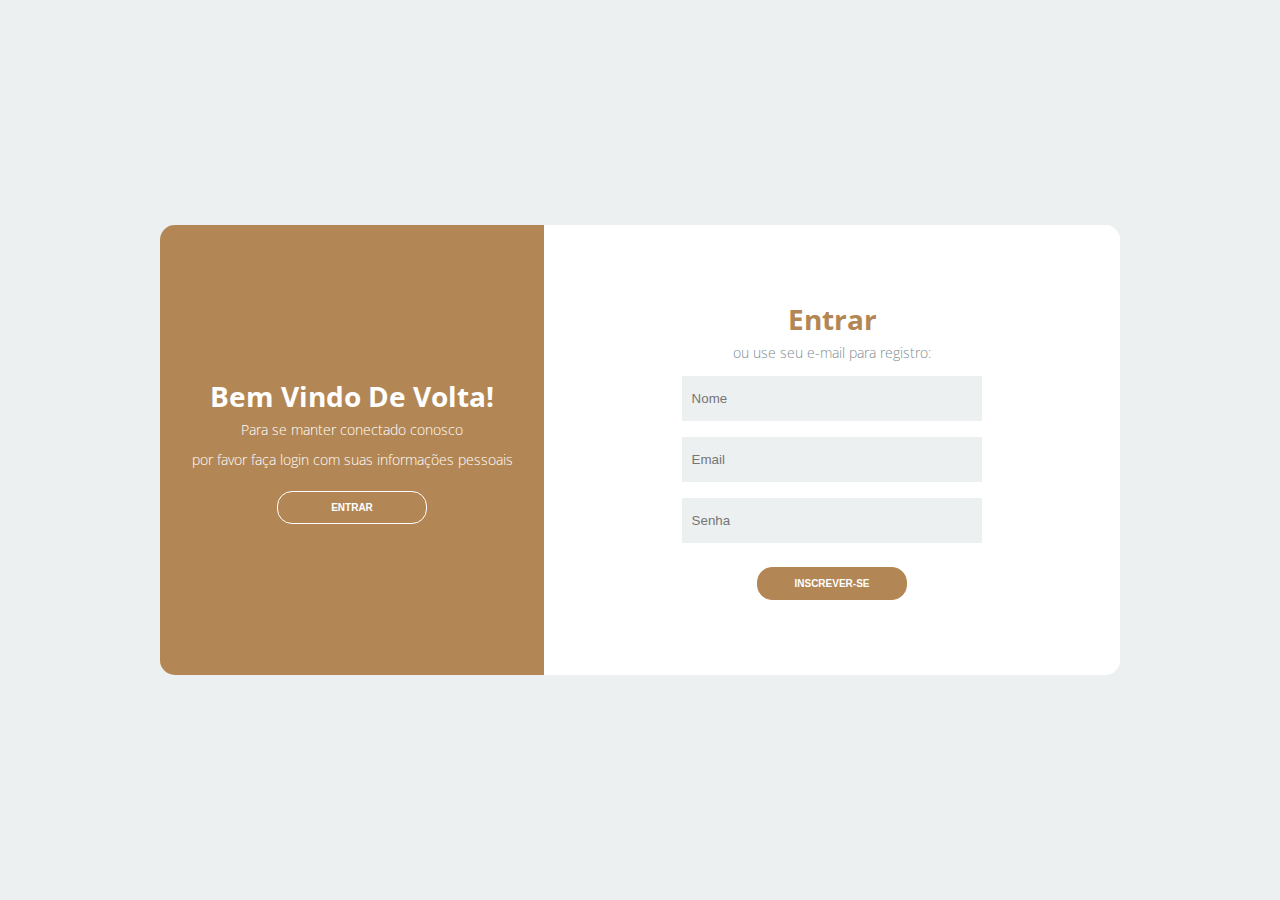
<file: index.html>
<!DOCTYPE html>
<html lang="pt-br">
<head>
    <meta charset="UTF-8">
    <meta name="viewport" content="width=device-width, initial-scale=1.0">
    <meta http-equiv="X-UA-Compatible" content="ie=edge">
    <title>Login</title>
    <link rel="stylesheet" href="css/style.css">
    <link rel="stylesheet" href="https://use.fontawesome.com/releases/v5.8.2/css/all.css"
        integrity="sha384-oS3vJWv+0UjzBfQzYUhtDYW+Pj2yciDJxpsK1OYPAYjqT085Qq/1cq5FLXAZQ7Ay" crossorigin="anonymous">
</head>
<body>
    <div class="container">
        <div class="content first-content">
            <div class="first-column">
                <h2 class="title title-primary">bem vindo de volta!</h2>
                <p class="description description-primary">Para se manter conectado conosco</p>
                <p class="description description-primary">por favor faça login com suas informações pessoais</p>
                <button id="signin" class="btn btn-primary">entrar</button>
            </div>    
            <div class="second-column">
                <h2 class="title title-second">entrar</h2>
                
                <p class="description description-second">ou use seu e-mail para registro:</p>
                <form class="form">
                    <label class="label-input" for="">
                        <i class="far fa-user icon-modify"></i>
                        <input type="text" placeholder="Nome">
                    </label>
                    
                    <label class="label-input" for="">
                        <i class="far fa-envelope icon-modify"></i>
                        <input type="email" placeholder="Email">
                    </label>
                    
                    <label class="label-input" for="">
                        <i class="fas fa-lock icon-modify"></i>
                        <input type="password" placeholder="Senha">
                    </label>
                    
                    
                    <button class="btn btn-second">inscrever-se</button>        
                </form>
            </div><!-- second column -->
        </div><!-- first content -->
        <div class="content second-content">
            <div class="first-column">
                <h2 class="title title-primary">olá, amigo!</h2>
                <p class="description description-primary">Insira seus dados pessoais</p>
                <p class="description description-primary">e comece sua jornada conosco</p>
                <button id="signup" class="btn btn-primary">inscrever-se</button>
            </div>
            <div class="second-column">
                <h2 class="title title-second">Entre no desenvolvedor</h2>
                
                <p class="description description-second">ou use sua conta de e-mail:</p>
                <form class="form">
                
                    <label class="label-input" for="">
                        <i class="far fa-envelope icon-modify"></i>
                        <input type="email" placeholder="Email">
                    </label>
                
                    <label class="label-input" for="">
                        <i class="fas fa-lock icon-modify"></i>
                        <input type="password" placeholder="Senha">
                    </label>
                
                    <a class="Senha" href="#">esqueceu sua senha?</a>
                    <button class="btn btn-second">entrar</button>
                </form>
            </div><!-- second column -->
        </div><!-- second-content -->
    </div>
    <script src="script/app.js"></script>
</body>
</html>
</file>
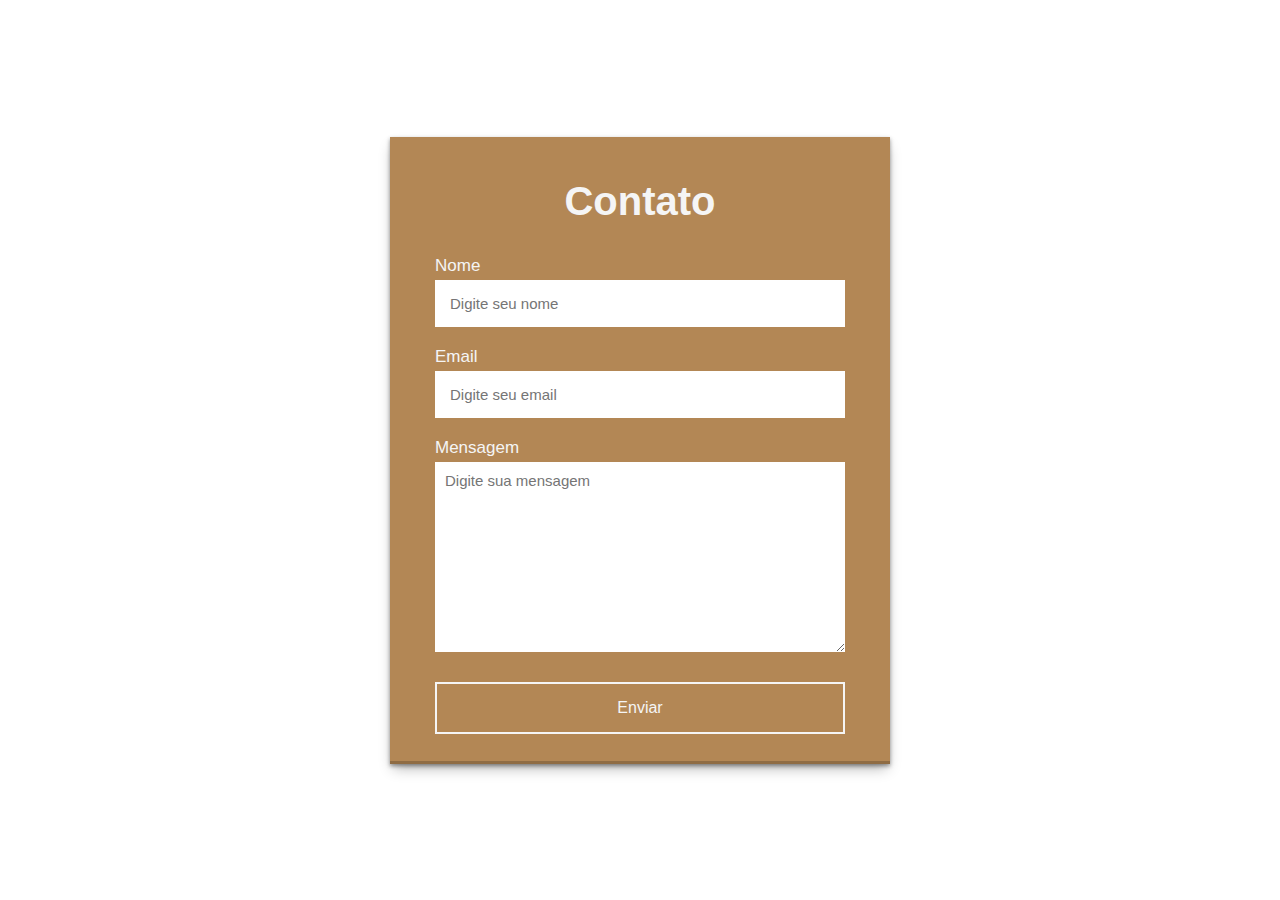
<file: Formulario/index.html>
<!DOCTYPE html>
<html lang="en">
<head>
    <meta charset="UTF-8">
    <meta http-equiv="X-UA-Compatible" content="IE=edge">
    <meta name="viewport" content="width=device-width, initial-scale=1.0">
    <link rel="stylesheet" href="style.css">
    <title>Formulário</title>
</head>
<body>
    <section>
        <h2>Contato</h2>
        <form action="https://api.staticforms.xyz/submit" method="post">
            <label>Nome</label>
            <input type="text" name="name" placeholder="Digite seu nome" autocomplete="off" required>
            <label>Email</label>
            <input type="email" name="email" placeholder="Digite seu email" autocomplete="off" required>
            <label>Mensagem</label>
            <textarea name="message" cols="30" rows="10" placeholder="Digite sua mensagem" required></textarea>
            <button type="submit">Enviar</button>

            <input type="hidden" name="accessKey" value="e77e6ace-2284-4b0c-af8e-7fba3b1b7604">
            <input type="hidden" name="redirectTo" value="http://localhost:5500/obrigado.html">
        </form>
    </section>
</body>
</html>
</file>
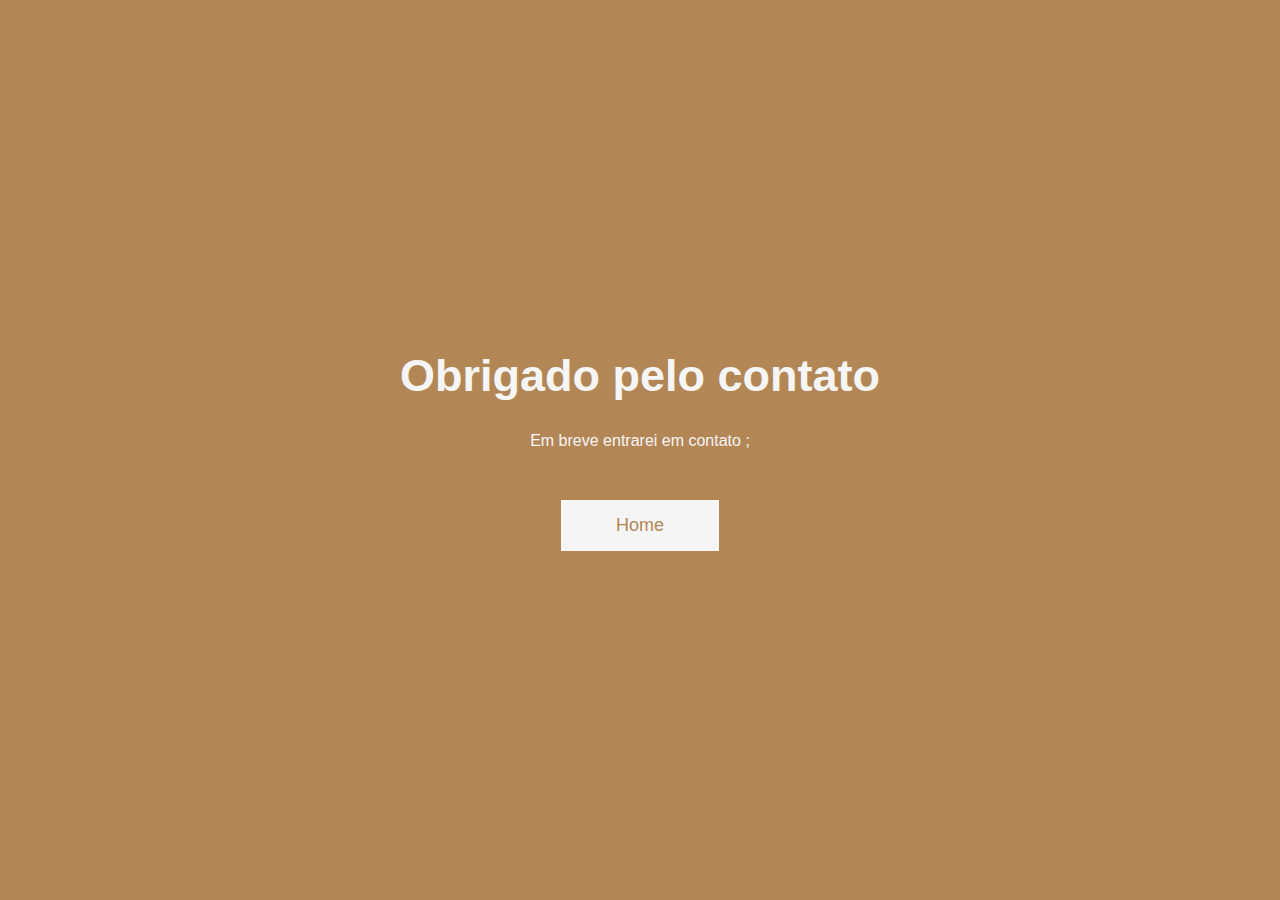
<file: Formulario/obrigado.html>
<!DOCTYPE html>
<html lang="en">
<head>
    <meta charset="UTF-8">
    <meta http-equiv="X-UA-Compatible" content="IE=edge">
    <meta name="viewport" content="width=device-width, initial-scale=1.0">
    <link rel="stylesheet" href="style.css">
    <title>Document</title>
</head>
<body class="main">
    <h1 class="text">Obrigado pelo contato</h1>
    <p class="paragrafo">Em breve entrarei em contato ;</p>
    <a href="../index.html" class="btn">Home</a>
</body>
</html>
</file>
<file: css/style.css>
@import url('https://fonts.googleapis.com/css?family=Open+Sans:300,400,700&display=swap');
* {
    margin: 0;
    padding: 0;
    box-sizing: border-box;
}
body {
    font-family: 'Open Sans', sans-serif;
}
.container {
    display: flex;
    justify-content: center;
    align-items: center;
    height: 100vh;
    background-color: #ecf0f1;
}
.content {
    background-color: #fff;
    border-radius: 15px;
    width: 960px;
    height: 50%;
    justify-content: space-between;
    align-items: center;
    position: relative;
}
.content::before {
    content: "";
    position: absolute;
    background-color: #B38755;
    width: 40%;
    height: 100%;
    border-top-left-radius: 15px;
    border-bottom-left-radius: 15px;


    left: 0;
}
.title {
    font-size: 28px;
    font-weight: bold;
    text-transform: capitalize;
}
.title-primary {
    color: #fff;
}
.title-second {
    color: #B38755;
}
.description {
    font-size: 14px;
    font-weight: 300;
    line-height: 30px;
}
.description-primary {
    color: #fff;
}
.description-second {
    color: #7f8c8d;
}
.btn {
    border-radius: 15px;
    text-transform: uppercase;
    color: #fff;
    font-size: 10px;
    padding: 10px 6%;
    cursor: pointer;
    font-weight: bold;
    width: 150px;
    align-self: center;
    border: none;
    margin-top: 1rem;
}
.btn-primary {
    background-color: transparent;
    border: 1px solid #fff;
    transition: background-color .5s;
}
.btn-primary:hover {
    background-color: #fff;
    color: #B38755;
}
.btn-second {
    background-color: #B38755;
    border: 1px solid #B38755;
    transition: background-color .5s;
}
.btn-second:hover {
    background-color: #fff;
    border: 1px solid #B38755;
    color: #B38755;
}
.first-content {
    display: flex;
}
.first-content .second-column {
    z-index: 11;
}
.first-column {
    text-align: center;
    width: 40%;
    z-index: 10;
}
.second-column {
    width: 60%;
    display: flex;
    flex-direction: column;
    align-items: center;
}

.form {
    display: flex;
    flex-direction: column;
    width: 55%;
}
.form input {
    height: 45px;
    width: 100%;
    border: none;
    background-color: #ecf0f1;
}
input:-webkit-autofill 
{    
    -webkit-box-shadow: 0 0 0px 1000px #ecf0f1 inset !important;
    -webkit-text-fill-color: #000 !important;
}
.label-input {
    background-color: #ecf0f1;
    display: flex;
    align-items: center;
    margin: 8px;
}
.icon-modify {
    color: #7f8c8d;
    padding: 0 5px;
}

/* second content*/

.second-content {
    position: absolute;
    display: flex;
}
.second-content .first-column {
    order: 2;
    z-index: -1;
}
.second-content .second-column {
    order: 1;
    z-index: -1;
}
.password {
    color: #34495e;
    font-size: 14px;
    margin: 15px 0;
    text-align: center;
}
.password::first-letter {
    text-transform: capitalize;
}



.sign-in-js .first-content .first-column {
    z-index: -1;
}

.sign-in-js .second-content .second-column {
    z-index: 11;
}
.sign-in-js .second-content .first-column {
    z-index: 13;
}

.sign-in-js .content::before {
    left: 60%;
    border-top-left-radius: 0;
    border-bottom-left-radius: 0;
    border-top-right-radius: 15px;
    border-bottom-right-radius: 15px;
    animation: slidein 1.3s; /*MODIFIQUEI DE 3s PARA 1.3s*/

    z-index: 12;
}

.sign-up-js .content::before {
    animation: slideout 1.3s; /*MODIFIQUEI DE 3s PARA 1.3s*/

    z-index: 12;
}

.sign-up-js .second-content .first-column,
.sign-up-js .second-content .second-column {
    z-index: -1;
}

.sign-up-js .first-content .second-column {
    z-index: 11;
}

.sign-up-js .first-content .first-column {
    z-index: 13;    
}


/* DESLOCAMENTO CONTEÚDO ATRÁS DO CONTENT:BEFORE*/
.sign-in-js .first-content .second-column {

    z-index: -1;
    position: relative;
    animation: deslocamentoEsq 1.3s; /*MODIFIQUEI DE 3s PARA 1.3s*/
}

.sign-up-js .second-content .second-column {
    position: relative;
    z-index: -1;
    animation: deslocamentoDir 1.3s; /*MODIFIQUEI DE 3s PARA 1.3s*/
}

/*ANIMAÇÃOO CSS PARA O CONTEÚDO*/

@keyframes deslocamentoEsq {

    from {
        left: 0;
        opacity: 1;
        z-index: 12;
    }

    25% {
        left: -80px;
        opacity: .5;
        /* z-index: 12; NÃO HÁ NECESSIDADE */
    }

    50% {
        left: -100px;
        opacity: .2;
        /* z-index: 12; NÃO HÁ NECESSIDADE */
    }

    to {
        left: -110px;
        opacity: 0;
        z-index: -1;
    }
}


@keyframes deslocamentoDir {

    from {
        left: 0;
        z-index: 12;
    }

    25% {
        left: 80px;
        /* z-index: 12;  NÃO HÁ NECESSIDADE*/
    }

    50% {
        left: 100px;
        /* z-index: 12; NÃO HÁ NECESSIDADE*/
        /* background-color: yellow;  Exemplo que dei no vídeo*/
    }

    to {
        left: 110px;
        z-index: -1;
    }
}


/*ANIMAÇÃO CSS*/

@keyframes slidein {

    from {
        left: 0;
        width: 40%;
    }

    25% {
        left: 5%;
        width: 50%;
    }

    50% {
        left: 25%;
        width: 60%;
    }

    75% {
        left: 45%;
        width: 50%;
    }

    to {
        left: 60%;
        width: 40%;
    }
}

@keyframes slideout {

    from {
        left: 60%;
        width: 40%;
    }

    25% {
        left: 45%;
        width: 50%;
    }

    50% {
        left: 25%;
        width: 60%;
    }

    75% {
        left: 5%;
        width: 50%;
    }

    to {
        left: 0;
        width: 40%;
    }
}

/*VERSÃO MOBILE*/
@media screen and (max-width: 1040px) {
    .content {
        width: 100%;
        height: 100%;
    }

    .content::before {
        width: 100%;
        height: 40%;
        top: 0;
        border-radius: 0;
    }
    .first-content, .second-content {
        flex-direction: column;
        justify-content: space-around;
    }

    .first-column, .second-column {
        width: 100%;
    }
    
    .sign-in-js .content::before {
        top: 60%;
        left: 0;
        border-radius: 0;

    }

    .form {
        width: 90%;
    }
    
    /* ANIMAÇÃO MOBILE CSS*/

    @keyframes deslocamentoEsq {

        from {
            top: 0;
            opacity: 1;
            z-index: 12;
        }
    
        25% {
            top: -80px;
            opacity: .5;
            /* z-index: 12; NÃO HÁ NECESSIDADE */
        }
    
        50% {
            top: -100px;
            opacity: .2;
            /* z-index: 12; NÃO HÁ NECESSIDADE */
        }
    
        to {
            top: -110px;
            opacity: 0;
            z-index: -1;
        }
    }
    
    
    @keyframes deslocamentoDir {
    
        from {
            top: 0;
            z-index: 12;
        }
    
        25% {
            top: 80px;
            /* z-index: 12;  NÃO HÁ NECESSIDADE*/
        }
    
        50% {
            top: 100px;
            /* z-index: 12; NÃO HÁ NECESSIDADE*/
            /* background-color: yellow;  Exemplo que dei no vídeo*/
        }
    
        to {
            top: 110px;
            z-index: -1;
        }
    }
    
    
    
    @keyframes slidein {
    
        from {
            top: 0;
            height: 40%;
        }
    
        25% {
            top: 5%;
            height: 50%;
        }
    
        50% {
            top: 25%;
            height: 60%;
        }
    
        75% {
            top: 45%;
            height: 50%;
        }
    
        to {
            top: 60%;
            height: 40%;
        }
    }
    
    @keyframes slideout {
    
        from {
            top: 60%;
            height: 40%;
        }
    
        25% {
            top: 45%;
            height: 50%;
        }
    
        50% {
            top: 25%;
            height: 60%;
        }
    
        75% {
            top: 5%;
            height: 50%;
        }
    
        to {
            top: 0;
            height: 40%;
        }
    }
   
}

@media screen and (max-width: 740px) {
    .form {
        width: 50%;
    }
}

@media screen and (max-width: 425px) {
    .form {
        width: 100%;
    }
}
</file>
<file: Formulario/style.css>
*{
    margin: 0;
    padding: 0;
    box-sizing: border-box;
    font-family: sans-serif;
}
body{
    display: flex;
    align-items: center;
    justify-content: center;
    min-height: 100vh;
    background: #ffffff;
}
section{
    display: flex;
    align-items: center;
    justify-content: center;
    flex-direction: column;
    padding: 10px 45px;
    background: #B38755;
    width: 500px;
    box-shadow: rgba(0, 0, 0, 0.4) 0px 2px 4px, rgba(0, 0, 0, 0.3) 0px 7px 13px -3px, rgba(0, 0, 0, 0.2) 0px -3px 0px inset;
}
section h2{
    color: #f5f5f5;
    font-size: 2.5rem;
    margin: 2rem;
}
section form{
    display: flex;
    flex-direction: column;
    width: 100%;
}
form label{
    color: #f5f5f5;
    font-size: 17px;
    margin-bottom: 4px;
}
form input{
    padding: 15px;
    outline: none;
    border: 0;
    margin-bottom: 20px;
    font-size: 15px;
    transition: all 0.5s;
}
form input:focus{
    border-radius: 16px;
}
form textarea{
    padding: 10px;
    outline: none;
    border: 0;
    font-size: 15px;
    margin-bottom: 30px;
    transition: all 0.5s;
}
form textarea:focus{
    border-radius: 16px;
}
form button{
    padding: 15px;
    cursor: pointer;
    font-size: 16px;
    background: transparent;
    border: 2px solid #f5f5f5;
    color: #f5f5f5;
    transition: all 1s;
    margin-bottom: 20px;
}
form button:hover{
    background: #f5f5f5;
    color: #B38755;
    border-radius: 16px;
}

/*Página do Obrigado*/

.main{
   display: flex;
   align-items: center;
   justify-content: center;
   min-height: 100vh;
   background: #B38755;
   flex-direction: column;
}
.text{
    font-size: 45px;
    color: #f5f5f5;
    margin-bottom: 30px;
}
.paragrafo{
    color: #f5f5f5;
    margin-bottom: 50px;
}
.btn{
    padding: 15px 55px;
    background: #f5f5f5;
    text-decoration: none;
    color: #B38755;
    font-size: 18px;
    transition: all 0.5s;
}
.btn:hover{
    border-radius: 16px;
}
</file>
